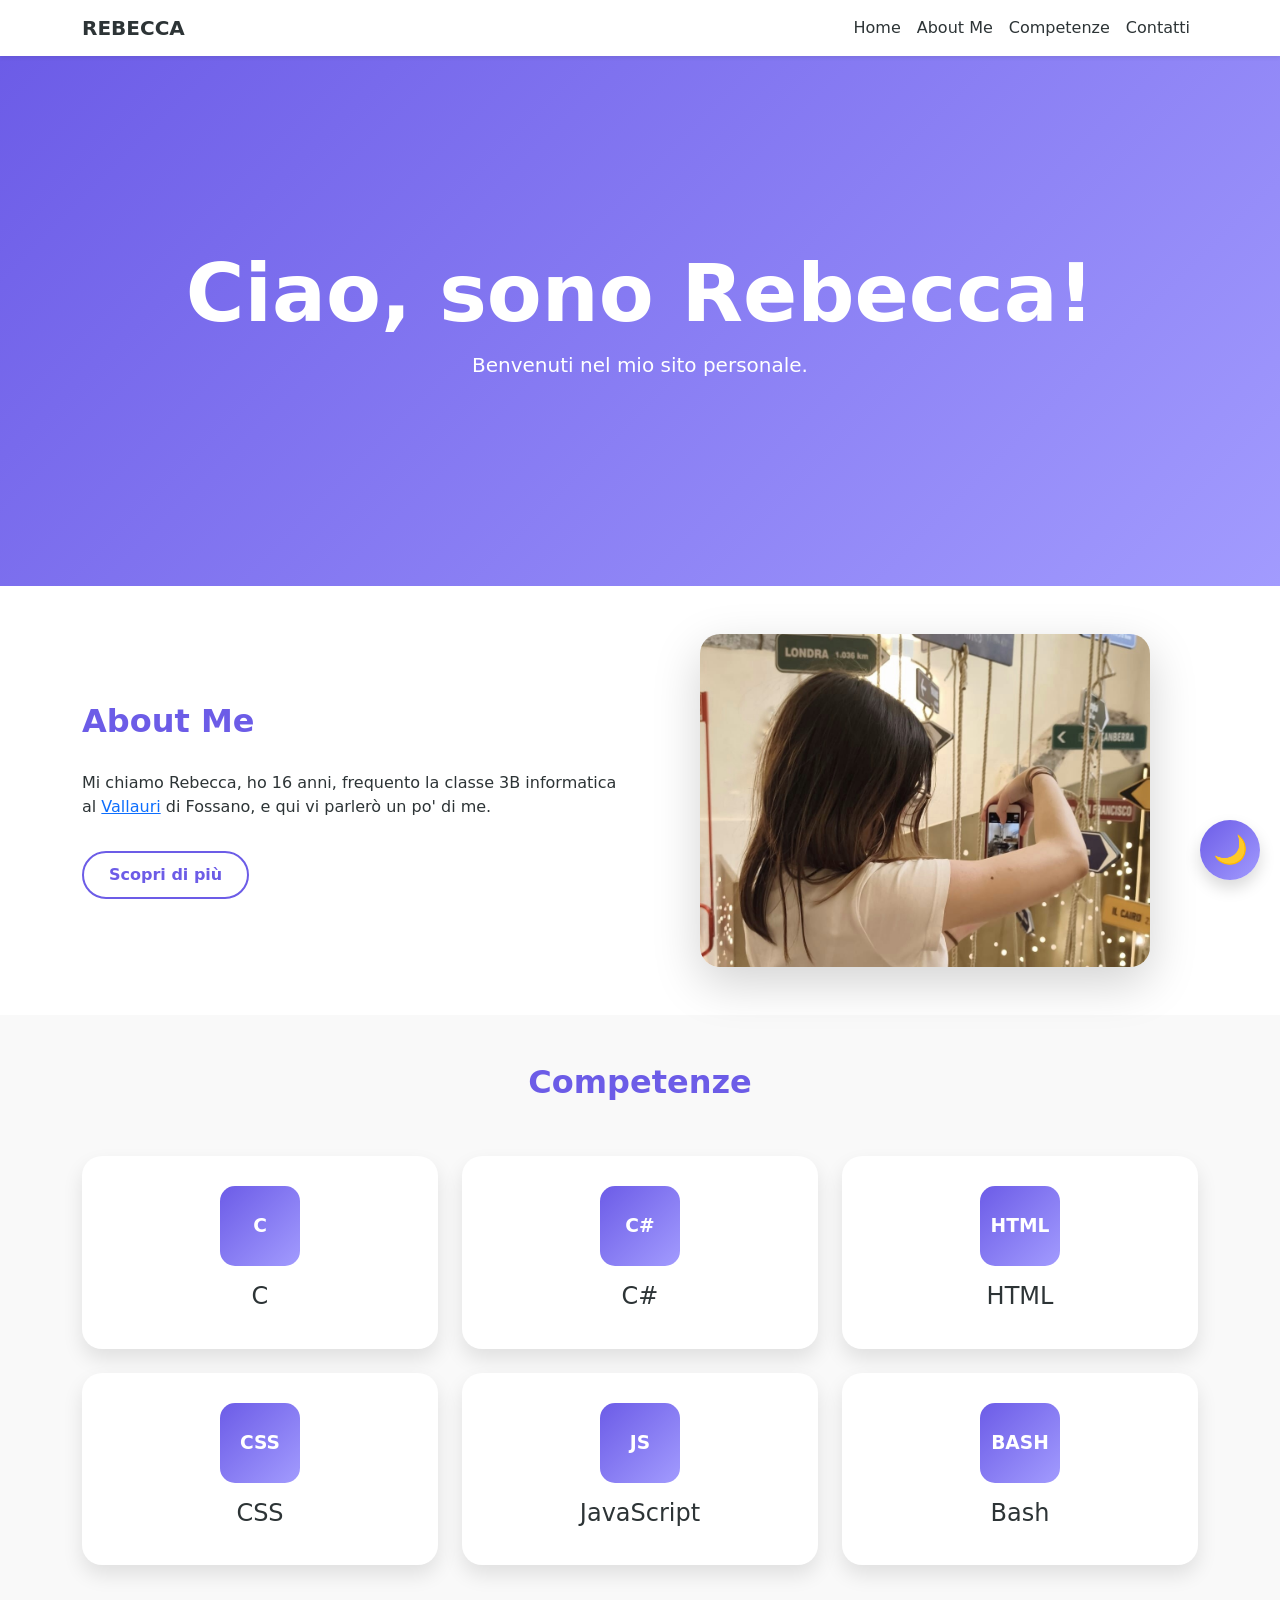
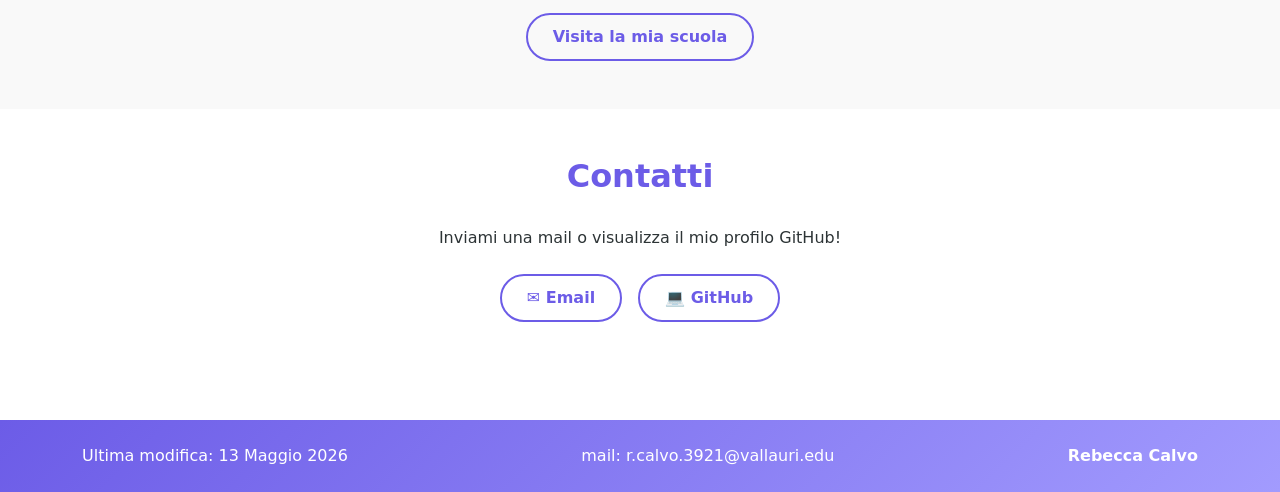
<file: index.html>
<!DOCTYPE html>
<html lang="it">

<head>
    <meta charset="UTF-8">
    <meta name="viewport" content="width=device-width, initial-scale=1.0">
    <title>Il Mio Sito Personale</title>
    <link rel="icon" type="image/png" href="img/icona.png">
    <link href="https://cdn.jsdelivr.net/npm/bootstrap@5.3.8/dist/css/bootstrap.min.css" rel="stylesheet"
        integrity="sha384-sRIl4kxILFvY47J16cr9ZwB07vP4J8+LH7qKQnuqkuIAvNWLzeN8tE5YBujZqJLB" crossorigin="anonymous">
    <link rel="stylesheet" href="index.css">
    <script src="https://cdn.jsdelivr.net/npm/bootstrap@5.3.3/dist/js/bootstrap.bundle.min.js"></script>
    <script src="index.js" defer></script>
</head>

<body>

    <nav class="navbar navbar-expand-md sticky-top shadow-sm" id="main-nav">
        <div class="container">
            <a class="navbar-brand fw-bold" href="#">REBECCA</a>

            <button class="navbar-toggler" type="button" data-bs-toggle="collapse" data-bs-target="#main-navigation">
                <span class="navbar-toggler-icon"></span>
            </button>

            <div class="collapse navbar-collapse" id="main-navigation">
                <div class="navbar-nav ms-auto">
                    <a class="nav-link" href="#home">Home</a>
                    <a class="nav-link" href="#about">About Me</a>
                    <a class="nav-link" href="#skills">Competenze</a>
                    <a class="nav-link" href="#contatti">Contatti</a>
                </div>
            </div>
        </div>
    </nav>

    <header id="home" class="sezione-principale d-flex align-items-center">
        <div class="container text-center">
            <h1 class="display-1 fw-bold">Ciao, sono Rebecca!</h1>
            <p class="lead">Benvenuti nel mio sito personale.</p>
        </div>
    </header>

    <section id="about" class="py-5">
        <div class="container">
            <div class="row align-items-center">
                <div class="col-md-6">
                    <h2 class="section-title">About Me</h2>
                    <p>Mi chiamo Rebecca, ho 16 anni, frequento la classe 3B informatica al <a href="http://www.vallauri.edu/public/ita/pagina.asp" target="_blank">Vallauri</a> di Fossano, e qui vi parlerò un po' di me.</p>
                    <a href="about-me.html" class="btn btn-sfumato mt-3">Scopri di più</a>
                </div>
                <div class="col-md-6 text-center">
                    <img src="img/me.jpg" class="img-fluid shadow-lg img-home">
                </div>
            </div>
        </div>
    </section>

    <section id="skills" class="py-5 bg-light-custom">
        <div class="container text-center">
            <h2 class="section-title">Competenze</h2>
            <div class="row g-4 mt-4">
                <div class="col-md-4">
                    <a href="https://it.wikipedia.org/wiki/C_(linguaggio)" target="_blank" class="skill-link">
                        <div class="skill-card">
                            <div class="img-placeholder">C</div>
                            <h4 class="mt-3">C</h4>
                        </div>
                    </a>
                </div>
                <div class="col-md-4">
                    <a href="https://it.wikipedia.org/wiki/C_sharp" target="_blank" class="skill-link">
                        <div class="skill-card">
                            <div class="img-placeholder">C#</div>
                            <h4 class="mt-3">C#</h4>
                        </div>
                    </a>
                </div>
                <div class="col-md-4">
                    <a href="https://it.wikipedia.org/wiki/HTML" target="_blank" class="skill-link">
                        <div class="skill-card">
                            <div class="img-placeholder">HTML</div>
                            <h4 class="mt-3">HTML</h4>
                        </div>
                    </a>
                </div>
                <div class="col-md-4">
                    <a href="https://it.wikipedia.org/wiki/CSS" target="_blank" class="skill-link">
                        <div class="skill-card">
                            <div class="img-placeholder">CSS</div>
                            <h4 class="mt-3">CSS</h4>
                        </div>
                    </a>
                </div>
                <div class="col-md-4">
                    <a href="https://it.wikipedia.org/wiki/JavaScript" target="_blank" class="skill-link">
                        <div class="skill-card">
                            <div class="img-placeholder">JS</div>
                            <h4 class="mt-3">JavaScript</h4>
                        </div>
                    </a>
                </div>
                <div class="col-md-4">
                    <a href="https://it.wikipedia.org/wiki/Bash" target="_blank" class="skill-link">
                        <div class="skill-card">
                            <div class="img-placeholder">BASH</div>
                            <h4 class="mt-3">Bash</h4>
                        </div>
                    </a>
                </div>
            </div>
            <div class="mt-5">
                <a href="http://www.vallauri.edu/public/ita/pagina.asp" target="_blank" class="btn btn-sfumato">Visita
                    la mia scuola</a>
            </div>
        </div>
    </section>

    <section id="contatti" class="py-5">
        <div class="container text-center">
            <h2 class="section-title">Contatti</h2>
            <p>Inviami una mail o visualizza il mio profilo GitHub!</p>
            <div class="d-flex justify-content-center gap-3 mt-4">
                <a href="mailto:r.calvo.3921@vallauri.edu" class="btn btn-sfumato"><span>✉️</span> Email</a>
                <a href="https://github.com/rebeccacalvo3921?tab=overview&from=2026-05-01&to=2026-05-12" target="_blank"
                    class="btn btn-sfumato"><span>💻</span> GitHub</a>
            </div>
        </div>
    </section>

    <footer class="footer-sfumato py-4">
        <div class="container d-flex justify-content-between align-items-center">
            <span>Ultima modifica: 13 Maggio 2026</span>
            <span>mail: r.calvo.3921@vallauri.edu</span>
            <span class="fw-bold">Rebecca Calvo</span>
        </div>
    </footer>

    <button id="button-theme" class="btn-theme shadow">
        <span id="theme-icon">🌙</span>
    </button>

</body>

</html>
</file>
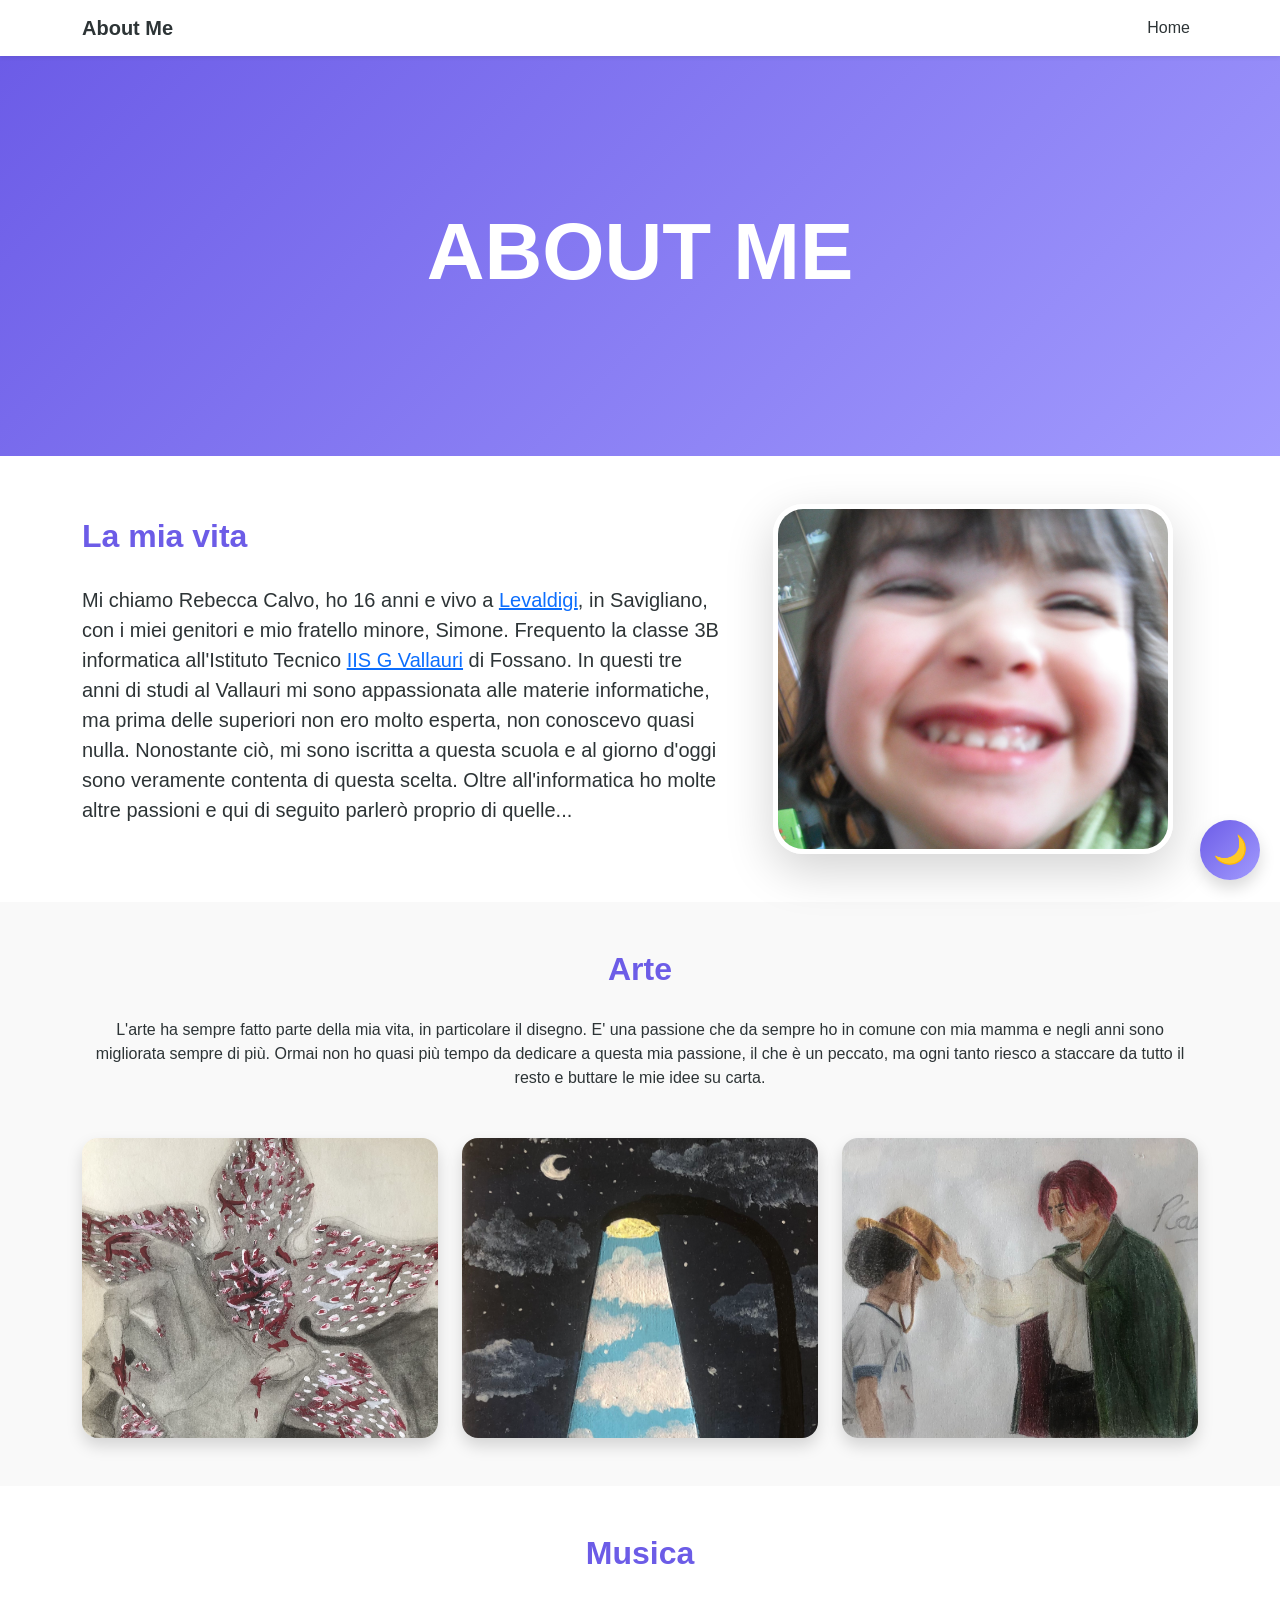
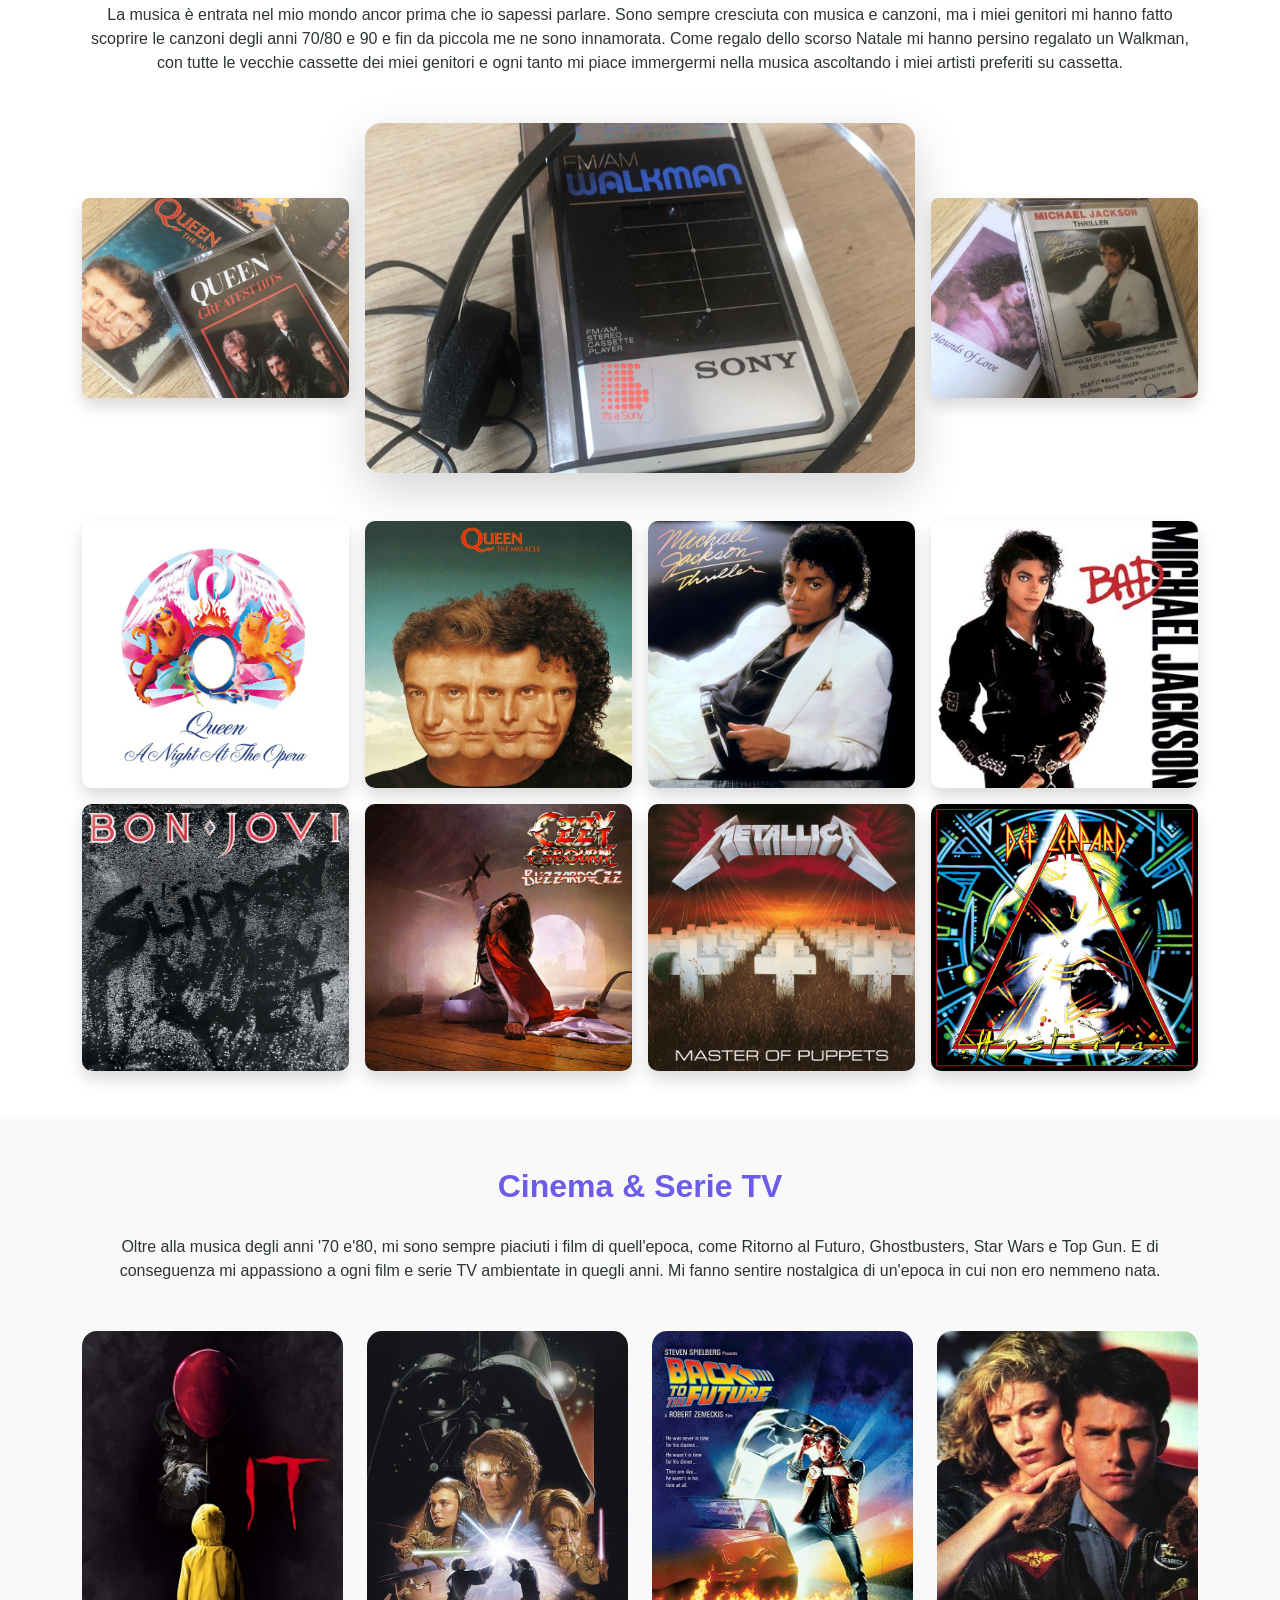
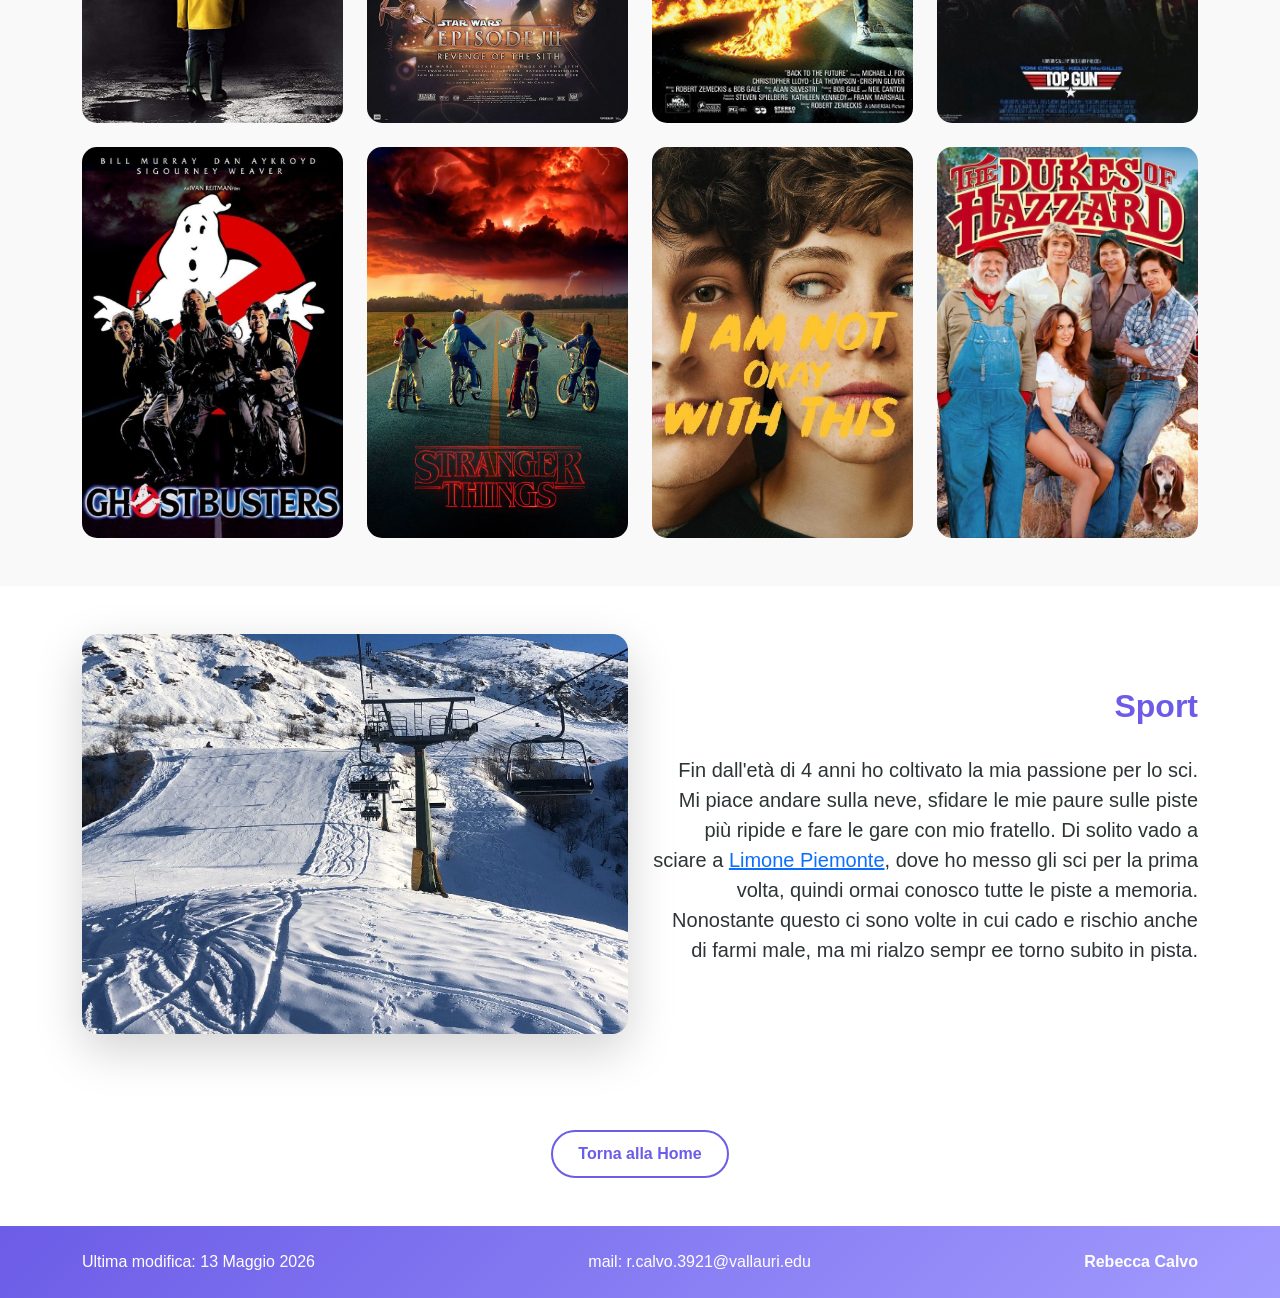
<file: about-me.html>
<!DOCTYPE html>
<html lang="it">

<head>
    <meta charset="UTF-8">
    <meta name="viewport" content="width=device-width, initial-scale=1.0">
    <title>About Me</title>
    <link rel="icon" type="image/png" href="img/icona.png">
    <link href="https://cdn.jsdelivr.net/npm/bootstrap@5.3.8/dist/css/bootstrap.min.css" rel="stylesheet"
        integrity="sha384-sRIl4kxILFvY47J16cr9ZwB07vP4J8+LH7qKQnuqkuIAvNWLzeN8tE5YBujZqJLB" crossorigin="anonymous">
    <link rel="stylesheet" href="about-me.css">
    <script src="index.js" defer></script>
</head>

<body>

    <nav class="navbar navbar-expand-lg sticky-top shadow-sm">
        <div class="container d-flex justify-content-between">
            <span class="navbar-brand fw-bold mb-0 h1">About Me</span>

            <div class="navbar-nav">
                <a class="nav-link" href="index.html">Home</a>
            </div>
        </div>
    </nav>

    <header class="sezione-principale d-flex align-items-center">
        <div class="container text-center">
            <h1 class="display-1 fw-bold">ABOUT ME</h1>
        </div>
    </header>

    <section class="py-5">
        <div class="container">
            <div class="row align-items-center">
                <div class="col-md-7">
                    <h2 class="section-title">La mia vita</h2>
                    <p class="lead">Mi chiamo Rebecca Calvo, ho 16 anni e vivo a <a
                            href="https://maps.app.goo.gl/wigSxqjDmk4ViqFm7" target="_blank">Levaldigi</a>, in
                        Savigliano, con i miei genitori e mio fratello minore, Simone.
                        Frequento la classe 3B informatica all'Istituto Tecnico <a
                            href="http://www.vallauri.edu/public/ita/pagina.asp" target="_blank">IIS G Vallauri</a> di
                        Fossano.
                        In questi tre anni di studi al Vallauri mi sono appassionata alle materie informatiche, ma prima
                        delle superiori non ero molto esperta, non conoscevo quasi nulla. Nonostante ciò, mi sono
                        iscritta a questa scuola e al giorno d'oggi sono veramente contenta di questa scelta.
                        Oltre all'informatica ho molte altre passioni e qui di seguito parlerò proprio di quelle...
                    </p>
                </div>
                <div class="col-md-5 text-center">
                    <img src="img/me-piccola.JPG" class="img-fluid shadow-lg img-profilo">
                </div>
            </div>
        </div>
    </section>

    <section class="py-5 bg-light-custom">
        <div class="container text-center">
            <h2 class="section-title">Arte</h2>
            <p class="mb-5">L'arte ha sempre fatto parte della mia vita, in particolare il disegno. E' una passione che
                da sempre ho in comune con mia mamma e negli anni sono migliorata sempre di più. Ormai non ho quasi più
                tempo da dedicare a questa mia passione, il che è un peccato, ma ogni tanto riesco a staccare da tutto
                il resto e buttare le mie idee su carta.</p>
            <div class="row g-4">
                <div class="col-md-4">
                    <img src="img/demo.jpeg" class="img-fluid rounded-4 shadow img-disegno" alt="Disegno 1">
                </div>
                <div class="col-md-4">
                    <img src="img/lampione.jpeg" class="img-fluid rounded-4 shadow img-disegno" alt="Disegno 2">
                </div>
                <div class="col-md-4">
                    <img src="img/op.jpeg" class="img-fluid rounded-4 shadow img-disegno" alt="Disegno 3">
                </div>
            </div>
        </div>
        </div>
    </section>

    <section class="py-5">
        <div class="container text-center">
            <h2 class="section-title">Musica</h2>
            <p class="mb-5">La musica è entrata nel mio mondo ancor prima che io sapessi parlare. Sono sempre cresciuta
                con musica e canzoni, ma i miei genitori mi hanno fatto scoprire le canzoni degli anni 70/80 e 90 e fin
                da piccola me ne sono innamorata. Come regalo dello scorso Natale mi hanno persino regalato un Walkman,
                con tutte le vecchie cassette dei miei genitori e ogni tanto mi piace immergermi nella musica ascoltando
                i miei artisti preferiti su cassetta.
            </p>

            <div class="row g-3 align-items-center mb-5 text-center">
                <div class="col-md-3">
                    <img src="img/cass1.jpeg" class="img-fluid rounded-3 shadow img-cassetta" alt="Cassetta A">
                </div>

                <div class="col-md-6">
                    <img src="img/walkman.jpeg" class="img-fluid rounded-4 shadow-lg img-walkman" alt="Walkman">
                </div>

                <div class="col-md-3">
                    <img src="img/cass2.jpeg" class="img-fluid rounded-3 shadow img-cassetta" alt="Cassetta B">
                </div>
            </div>

            <div class="row row-cols-2 row-cols-md-4 g-3">
                <div class="col">
                    <a href="https://open.spotify.com/intl-it/album/4wy9Np1Skr6jQ46nrbFQ8L" target="_blank"
                        class="skill-link">
                        <div class="album-box">
                            <img src="img/AnightAtTheOpera.jpg" class="img-fluid album-img shadow"
                                alt="A Night At The Opera - Queen">
                        </div>
                    </a>
                </div>
                <div class="col">
                    <a href="https://open.spotify.com/intl-it/album/5EZcQOa0ieqRC5s9a1yEKs" target="_blank"
                        class="skill-link">
                        <div class="album-box">
                            <img src="img/miracle.jpg" class="img-fluid album-img shadow" alt="The Miracle - Queen">
                        </div>
                    </a>
                </div>
                <div class="col">
                    <a href="https://open.spotify.com/intl-it/album/2ANVost0y2y52ema1E9xAZ" target="_blank"
                        class="skill-link">
                        <div class="album-box">
                            <img src="img/thriller.jpg" class="img-fluid album-img shadow"
                                alt="Thriller - Michael Jackson">
                        </div>
                    </a>
                </div>
                <div class="col">
                    <a href="https://open.spotify.com/intl-it/album/1aZtGggiAcZ8a0uIcfMTPL" target="_blank"
                        class="skill-link">
                        <div class="album-box">
                            <img src="img/bad.jpg" class="img-fluid album-img shadow" alt="Bad - Michael Jackson">
                        </div>
                    </a>
                </div>
                <div class="col">
                    <a href="https://open.spotify.com/intl-it/album/0kBfgEilUFCMIQY5IOjG4t" target="_blank"
                        class="skill-link">
                        <div class="album-box">
                            <img src="img/SlipperyWhenWet.jpg" class="img-fluid album-img shadow"
                                alt="Slippery When Wet - Bon Jovi">
                        </div>
                    </a>
                </div>
                <div class="col">
                    <a href="https://open.spotify.com/intl-it/album/5FxbYXWhCbyQkUaVzj6hlo" target="_blank"
                        class="skill-link">
                        <div class="album-box">
                            <img src="img/BlizzardOfOzz.jpg" class="img-fluid album-img shadow"
                                alt="Blizzard Of Ozz - Ozzy Osburne">
                        </div>
                    </a>
                </div>
                <div class="col">
                    <a href="https://open.spotify.com/intl-it/album/41bTjcSaiEe4G40RVVHbux" target="_blank"
                        class="skill-link">
                        <div class="album-box">
                            <img src="img/MasterOfPuppets.jpg" class="img-fluid album-img shadow"
                                alt="Master Of Puppets - Metallica">
                        </div>
                    </a>
                </div>
                <div class="col">
                    <a href="https://open.spotify.com/intl-it/album/1ja2qzCrh6bZykcojbZs82" target="_blank"
                        class="skill-link">
                        <div class="album-box">
                            <img src="img/Hysteria.jpg" class="img-fluid album-img shadow" alt="Hysteria - Def Leppard">
                        </div>
                    </a>
                </div>
            </div>
        </div>
    </section>

    <section class="py-5 bg-light-custom">
        <div class="container text-center">
            <h2 class="section-title">Cinema & Serie TV</h2>
            <p class="mb-5">Oltre alla musica degli anni '70 e'80, mi sono sempre piaciuti i film di quell'epoca, come
                Ritorno al Futuro, Ghostbusters, Star Wars e Top Gun. E di conseguenza mi appassiono a ogni film e serie
                TV ambientate in quegli anni. Mi fanno sentire nostalgica di un'epoca in cui non ero nemmeno nata.</p>
            <div class="row row-cols-2 row-cols-md-4 g-4">

                <div class="col">
                    <a href="https://it.wikipedia.org/wiki/It_(film_2017)" target="_blank" class="skill-link">
                        <div class="poster-box">
                            <img src="img/it.jpg" class="img-fluid poster-img shadow" alt="Poster It">
                        </div>
                    </a>
                </div>

                <div class="col">
                    <a href="https://it.wikipedia.org/wiki/Guerre_stellari" target="_blank" class="skill-link">
                        <div class="poster-box">
                            <img src="img/StarWars.jpg" class="img-fluid poster-img shadow" alt="Poster Star Wars">
                        </div>
                    </a>
                </div>

                <div class="col">
                    <a href="https://it.wikipedia.org/wiki/Ritorno_al_futuro" target="_blank" class="skill-link">
                        <div class="poster-box">
                            <img src="img/BTTF.jpg" class="img-fluid poster-img shadow" alt="Poster Ritorno al futuro">
                        </div>
                    </a>
                </div>

                <div class="col">
                    <a href="https://it.wikipedia.org/wiki/Top_Gun" target="_blank" class="skill-link">
                        <div class="poster-box">
                            <img src="img/TopGun.jpg" class="img-fluid poster-img shadow" alt="Poster Top Gun">
                        </div>
                    </a>
                </div>

                <div class="col">
                    <a href="https://it.wikipedia.org/wiki/Ghostbusters_-_Acchiappafantasmi" target="_blank"
                        class="skill-link">
                        <div class="poster-box">
                            <img src="img/GhostBusters.jpg" class="img-fluid poster-img shadow"
                                alt="Poster Ghost Busters">
                        </div>
                    </a>
                </div>

                <div class="col">
                    <a href="https://it.wikipedia.org/wiki/Stranger_Things" target="_blank" class="skill-link">
                        <div class="poster-box">
                            <img src="img/StrangerThings.jpg" class="img-fluid poster-img shadow"
                                alt="Poster Stranger Things">
                        </div>
                    </a>
                </div>

                <div class="col">
                    <a href="https://it.wikipedia.org/wiki/I_Am_Not_Okay_with_This" target="_blank" class="skill-link">
                        <div class="poster-box">
                            <img src="img/IANOWT.jpg" class="img-fluid poster-img shadow"
                                alt="Poster I Am Not Okay With This">
                        </div>
                    </a>
                </div>

                <div class="col">
                    <a href="https://it.wikipedia.org/wiki/Hazzard" target="_blank" class="skill-link">
                        <div class="poster-box">
                            <img src="img//Hazzard.jpg" class="img-fluid poster-img shadow" alt="Poster Hazzard">
                        </div>
                    </a>
                </div>
            </div>
        </div>
    </section>

    <section class="py-5">
        <div class="container">
            <div class="row align-items-center">
                <div class="col-md-6 text-center">
                    <img src="img/sci.JPG" class="img-fluid rounded-4 shadow-lg img-sport" alt="Azione di sci">
                </div>
                <div class="col-md-6 text-end">
                    <h2 class="section-title">Sport</h2>
                    <p class="lead">Fin dall'età di 4 anni ho coltivato la mia passione per lo sci. Mi piace andare
                        sulla neve, sfidare le mie paure sulle piste più ripide e fare le gare con mio fratello. Di
                        solito vado a sciare a <a href="https://maps.app.goo.gl/sJrGthu4oGGBgZrB8"
                            target="_blank">Limone Piemonte</a>,
                        dove ho messo gli sci per la prima volta, quindi ormai conosco tutte le piste a memoria.
                        Nonostante questo ci sono volte in cui cado e rischio anche di farmi male, ma mi rialzo sempr ee
                        torno subito in pista.</p>
                </div>
            </div>
        </div>
    </section>

    <section class="py-5 text-center">
        <a href="index.html" class="btn btn-sfumato">Torna alla Home</a>
    </section>


    <footer class="footer-sfumato py-4">
        <div class="container d-flex justify-content-between align-items-center">
            <span>Ultima modifica: 13 Maggio 2026</span>
            <span>mail: r.calvo.3921@vallauri.edu</span>
            <span class="fw-bold">Rebecca Calvo</span>
        </div>
    </footer>

    <button id="button-theme" class="btn-theme shadow">
        <span id="theme-icon">🌙</span>
    </button>

</body>

</html>
</file>
<file: index.css>
:root {
    --colore-primario: #6c5ce7;
    --colore-sfumato: #a29bfe;
    --bg-color: #ffffff;
    --text-color: #2d3436;
    --card-bg: #f9f9f9;
    --nav-bg: #ffffff;
}

body.dark-mode {
    --bg-color: #1a1a1a;
    --text-color: #f5f5f5;
    --card-bg: #2d2d2d;
    --colore-primario: #dc3545;
    --colore-sfumato: #8b0000;
    --nav-bg: #1a1a1a;
}

body {
    background-color: var(--bg-color);
    color: var(--text-color);
    transition: all 0.3s ease;
    scroll-behavior: smooth;
}

/* NAVBAR */
.navbar {
    background-color: var(--nav-bg) !important;
}

.navbar-brand {
    color: var(--text-color) !important;
}

.nav-link {
    color: var(--text-color) !important;
}

.nav-link:hover {
    color: var(--colore-primario) !important;
}

.nav-link:hover {
    color: var(--colore-primario) !important;
}

.sezione-principale {
    height: 530px;
    background: linear-gradient(135deg, var(--colore-primario), var(--colore-sfumato));
    color: white;
}

.section-title {
    font-weight: 800;
    margin-bottom: 30px;
    color: var(--colore-primario);
}

.bg-light-custom {
    background-color: var(--card-bg);
}

/* BOTTONI */
.btn-sfumato {
    background-color: transparent;
    color: var(--colore-primario);
    border: 2px solid var(--colore-primario);
    border-radius: 30px;
    padding: 10px 25px;
    font-weight: bold;
    transition: all 0.4s ease;
    text-decoration: none;
    display: inline-block;
}

.btn-sfumato:hover {
    background: linear-gradient(135deg, var(--colore-primario), var(--colore-sfumato));
    border-color: transparent;
    color: white;
    transform: translateY(-3px);
    box-shadow: 0 5px 15px rgba(0,0,0,0.2);
}

/*ABOUT ME*/
.img-home {
    width: 100%;
    max-width: 450px; 
    height: auto;
    border-radius: 20px; 
    transition: transform 0.4s cubic-bezier(0.175, 0.885, 0.32, 1.275);
}

.img-home:hover {
    transform: scale(1.03) translateY(-10px); /*per farlo ingrandire*/
    box-shadow: 0 15px 30px rgba(0,0,0,0.2); 
}

/*COMPETENZE*/
.skill-link {
    text-decoration: none;
    color: inherit;
    display: block;
}

.skill-card {
    background: var(--bg-color);
    padding: 30px;
    border-radius: 20px;
    box-shadow: 0 10px 20px rgba(0,0,0,0.1);
    transition: transform 0.3s;
}

.skill-card:hover {
    transform: translateY(-10px);
}

.img-placeholder {
    width: 80px;
    height: 80px;
    background: linear-gradient(135deg, var(--colore-primario), var(--colore-sfumato));
    margin: 0 auto;
    border-radius: 15px;
    display: flex;
    align-items: center;
    justify-content: center;
    color: white;
    font-weight: bold;
    font-size: 14pt;
}

/* FOOTER */
.footer-sfumato {
    background: linear-gradient(135deg, var(--colore-primario), var(--colore-sfumato));
    color: white;
    margin-top: 50px;
}

/* BOTTONE TEMA CHIARO-SCURO*/
.btn-theme {
    position: fixed;
    bottom: 20px;
    right: 20px;
    width: 60px;
    height: 60px;
    border-radius: 50%;
    background: linear-gradient(135deg, var(--colore-primario), var(--colore-sfumato));
    color: white;
    border: none;
    display: flex;
    align-items: center;
    justify-content: center;
    cursor: pointer;
    font-size: 21pt;
    z-index: 1000;
}

.placeholder-img {
    width: 100%;
    height: 300px;
    background: var(--card-bg);
    display: flex;
    align-items: center;
    justify-content: center;
    border-radius: 20px;
    color: var(--text-color);
    border: 1px dashed var(--colore-primario);
}

@media(max-width: 767.98px) {
    .sezione-principale {
        height: 400px;
    }

    .display-1 {
        font-size: 40px;
    }

    .navbar-collapse {
        background-color: var(--nav-bg);
        padding: 15px;
        border-radius: 10px;
        margin-top: 10px;
        text-align: center;
        box-shadow: 0 5px 15px rgba(0,0,0,0.1);
    }

    .navbar-nav {
        height: auto;
    }

    .nav-link {
        padding: 10px 0;
        border-bottom: 1px solid rgba(0,0,0,0.05);
    }

    .navbar-toggler {
        border-color: var(--colore-primario) !important;
    }

    .navbar-toggler-icon {
        filter: opacity(0.8) drop-shadow(0 0 0 var(--colore-primario)) brightness(0.5);
    }
}
</file>
<file: about-me.css>
:root {
    --colore-primario: #6c5ce7;
    --accent-color: #a29bfe;
    --bg-color: #ffffff;
    --text-color: #2d3436;
    --card-bg: #f9f9f9;
    --nav-bg: #ffffff;
}

body.dark-mode {
    --bg-color: #1a1a1a;
    --text-color: #f5f5f5;
    --card-bg: #2d2d2d;
    --colore-primario: #dc3545;
    --accent-color: #8b0000;
    --nav-bg: #1a1a1a;
}

body {
    background-color: var(--bg-color);
    color: var(--text-color);
    transition: all 0.3s ease;
    scroll-behavior: smooth;
    font-family: 'Segoe UI', Tahoma, Geneva, Verdana, sans-serif;
}

/* NAVBAR */
.navbar {
    background-color: var(--nav-bg) !important;
}

.navbar-brand {
    color: var(--text-color) !important;
}

.nav-link {
    font-weight: 400;
    color: var(--text-color) !important;
}

.nav-link:hover {
    color: var(--colore-primario) !important;
}

.sezione-principale {
    height: 400px;
    background: linear-gradient(135deg, var(--colore-primario), var(--accent-color));
    color: white;
}

/* TITOLI DI SEZIONE */
.section-title {
    font-weight: 800;
    margin-bottom: 30px;
    color: var(--colore-primario);
}

/* SFONDO ALTERNATO */
.bg-light-custom {
    background-color: var(--card-bg);
}

/* BOTTONE SFUMATO */
.btn-sfumato {
    background-color: transparent;
    color: var(--colore-primario);
    border: 2px solid var(--colore-primario);
    border-radius: 30px;
    padding: 10px 25px;
    font-weight: bold;
    transition: all 0.4s ease;
    text-decoration: none;
    display: inline-block;
}

.btn-sfumato:hover {
    background: linear-gradient(135deg, var(--colore-primario), var(--accent-color));
    border-color: transparent;
    color: white;
    transform: translateY(-3px);
}

/* FOTO PROFILO */
.img-profilo {
    width: 100%;
    max-width: 400px;
    height: 350px;   
    object-fit: cover;
    border-radius: 30px; 
    border: 5px solid white; 
    transition: transform 0.3s ease;
}

.img-profilo:hover {
    transform: rotate(-2deg) scale(1.02); 
}

body.dark-mode .img-profilo {
    border-color: var(--card-bg);
}

.img-disegno {
    width: 100%;
    height: 300px;
    object-fit: cover;
    object-position: center;
}

/*MUSICA*/
.img-cassetta {
    width: 100%;
    height: 200px;
    object-fit: cover;
}

.img-walkman {
    width: 100%;
    height: 350px;
    object-fit: cover;
}
.img-cassetta {
    transition: transform 0.3s;
}
.img-cassetta:hover {
    transform: rotate(5deg) scale(1.05); 
}

.album-box {
    aspect-ratio: 1 / 1;
    background: transparent; 
    border: none;
    padding: 0;
    text-align: center;
    border-radius: 10px;
    display: flex;
    align-items: center;
    justify-content: center;
    transition: 0.3s;
    text-decoration: none;
    color: inherit;
    font-weight: bold;
}

.album-img {
    width: 100%;
    aspect-ratio: 1 / 1; 
    object-fit: cover;
    border-radius: 10px;
    transition: transform 0.4s ease;
}

.album-img:hover {
    transform: rotate(5deg) scale(1.1); 
    box-shadow: 0 10px 20px rgba(0,0,0,0.3);
}

/* POSTER */
.poster-box {
    aspect-ratio: 2 / 3;
    background: transparent;
    border: none;
    padding: 0;
    text-align: center;
    overflow: hidden;
    border-radius: 15px;
    display: flex;
    align-items: center;
    justify-content: center;
    transition: 0.3s;
    text-decoration: none;
    color: inherit;
    font-weight: bold;
}

.poster-img {
    width: 100%;
    aspect-ratio: 2 / 3; 
    object-fit: cover;
    transition: all 0.5s ease;
}

.poster-img:hover {
    transform: scale(1.1);
    filter: brightness(1.1);
    cursor: pointer;
}

.album-box:hover,
.poster-box:hover {
    background: linear-gradient(135deg, var(--colore-primario), var(--accent-color));
    color: white;
    transform: scale(1.05);
    border-color: transparent;
}

/*SPORT*/
.img-sport {
    width: 100%;
    height: 400px;
    object-fit: cover; 
    transition: transform 0.5s ease, filter 0.5s ease;
}

.img-sport:hover {
    transform: scale(1.02) translateY(-5px); 
    filter: saturate(1.2); 
}

/* FOOTER */
.footer-sfumato {
    background: linear-gradient(135deg, var(--colore-primario), var(--accent-color));
    color: white;
}

/* BUTTON TEMA*/
.btn-theme {
    position: fixed;
    bottom: 20px;
    right: 20px;
    width: 60px;
    height: 60px;
    border-radius: 50%;
    background: linear-gradient(135deg, var(--colore-primario), var(--accent-color));
    color: white;
    border: none;
    display: flex;
    align-items: center;
    justify-content: center;
    cursor: pointer;
    font-size: 21pt;
    z-index: 1000;
}
@media(max-width: 768px) {
    .sezione-principale {
        height: 300px;
    }

    .navbar {
        height: 50px;
        background-color: var(--nav-bg);
        padding: 10px;
        border-radius: 10px;
        text-align: center;
    }

    .img-disegno {
        height: 200px;
    }

    .img-cassetta, .img-walkman {
        height: auto;
        margin-bottom: 15px;
    }
}
</file>
